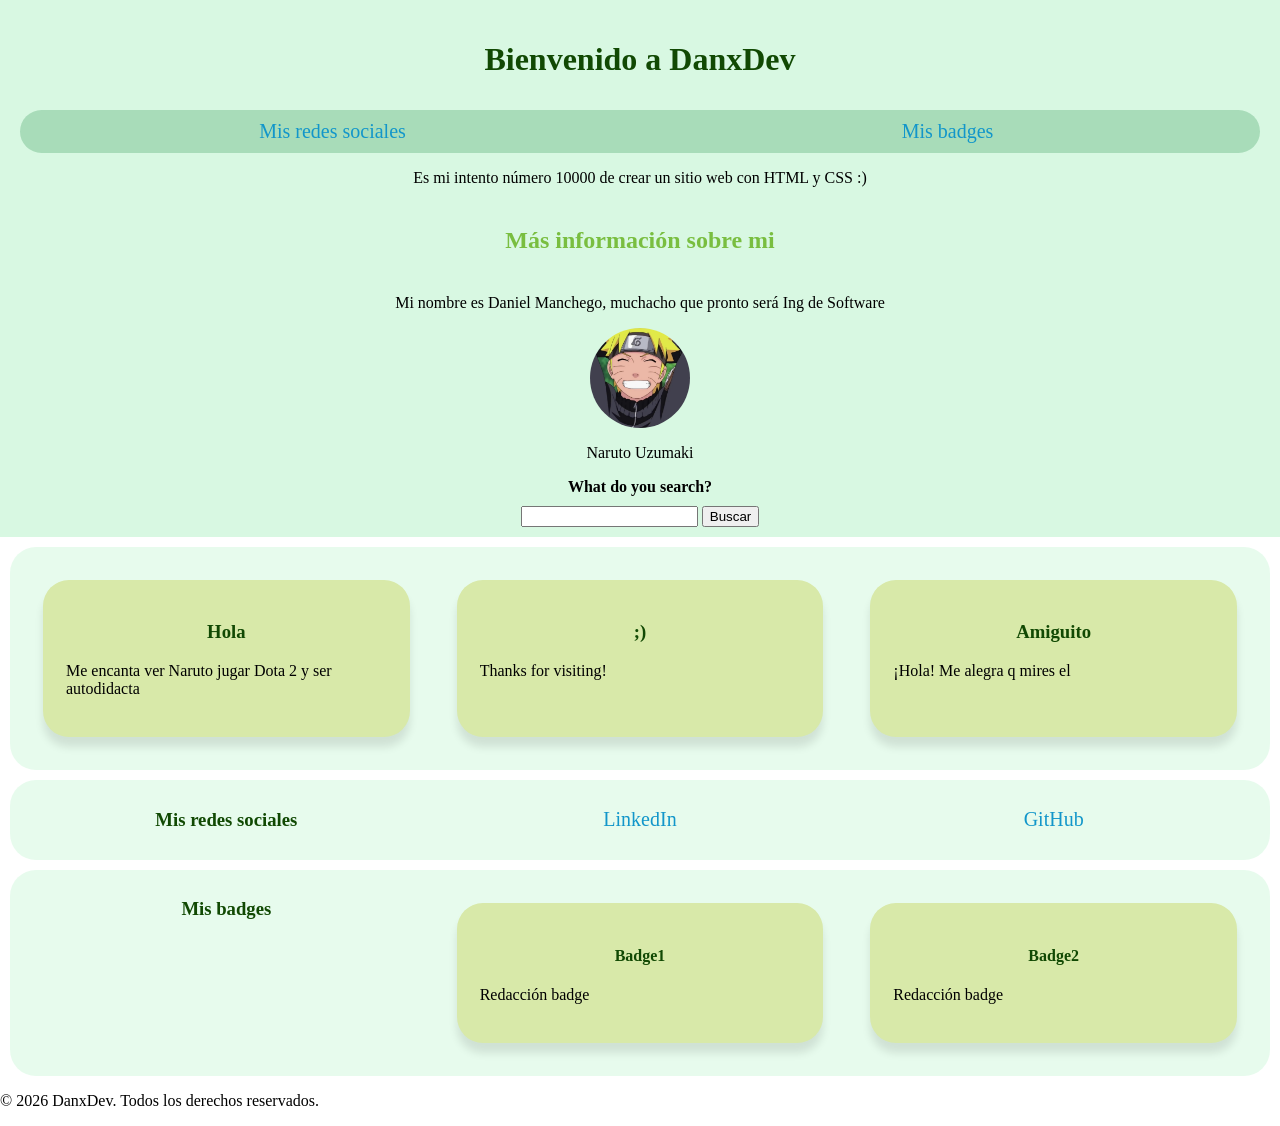
<file: index.html>
<!DOCTYPE html>
<html lang="es">

<head>
    <meta charset="UTF-8">
    <link rel="stylesheet" href="styles.css">
    <meta name="viewport" content="width=device-width, initial-scale=1.0">
    <title>DanxDev</title>
    
    <script type="module" src="script.js"></script>
</head>

<body>
    <header>
        <h1>Bienvenido a DanxDev</h1>
        <div>
                <a href="redessociales.html" target="_self"  rel="noopener noreferrer">Mis redes sociales</a>
                <a href="https://www.linkedin.com/in/daniel-manchego/" target="_blank" rel="noopener noreferrer">Mis badges</a>
        </div>

        <p>Es mi intento número 10000 de crear un sitio web con HTML y CSS :)</p>

        

        <h2>Más información sobre mi</h2>
        <p>Mi nombre es Daniel Manchego, muchacho que pronto será Ing de Software</p>

        <main>
            <img src="naruto.jpg" alt="Logo del sitio web" width="100" height="100">
            <p>Naruto Uzumaki</p>
        </main>

        <form role="search">
            <label for="search">What do you search?</label>
            <input type="search" id="name" name="search">
            <button type="submit">Buscar</button>
        </form>
    </header>

    <div class="tarjetas">
        <article>
            <h3>Hola</h3>
            <p>Me encanta ver Naruto jugar Dota 2 y ser autodidacta</p>
        </article>
        <article>
            <h3>;)</h3>
            <p>Thanks for visiting!</p>
        </article>

        <article>
            <h3>Amiguito</h3>
            <p>¡Hola! Me alegra q mires el</p>
        </article>
    </div>

    <div class="redes-sociales">
        <h3>Mis redes sociales</h3>
        <a href="https://www.linkedin.com/in/daniel-manchego/" target="_blank" rel="noopener noreferrer">LinkedIn</a>
        <a href="https://github.com/DalioxD77" target="_blank" rel="noopener noreferrer">GitHub</a>
    </div>

    <div class="badges">
        
        <h3>Mis badges</h3>
        
        <article class="badge">
            <h4>Badge1</h4>
            <p>Redacción badge</p>
        </article>
        <article class="badge">
            <h4>Badge2</h4>
            <p>Redacción badge</p>
        </article>
    </div>

    <footer>
        <p>&copy; 2026 DanxDev. Todos los derechos reservados.</p>
    </footer>
</body>
</html>
</file>
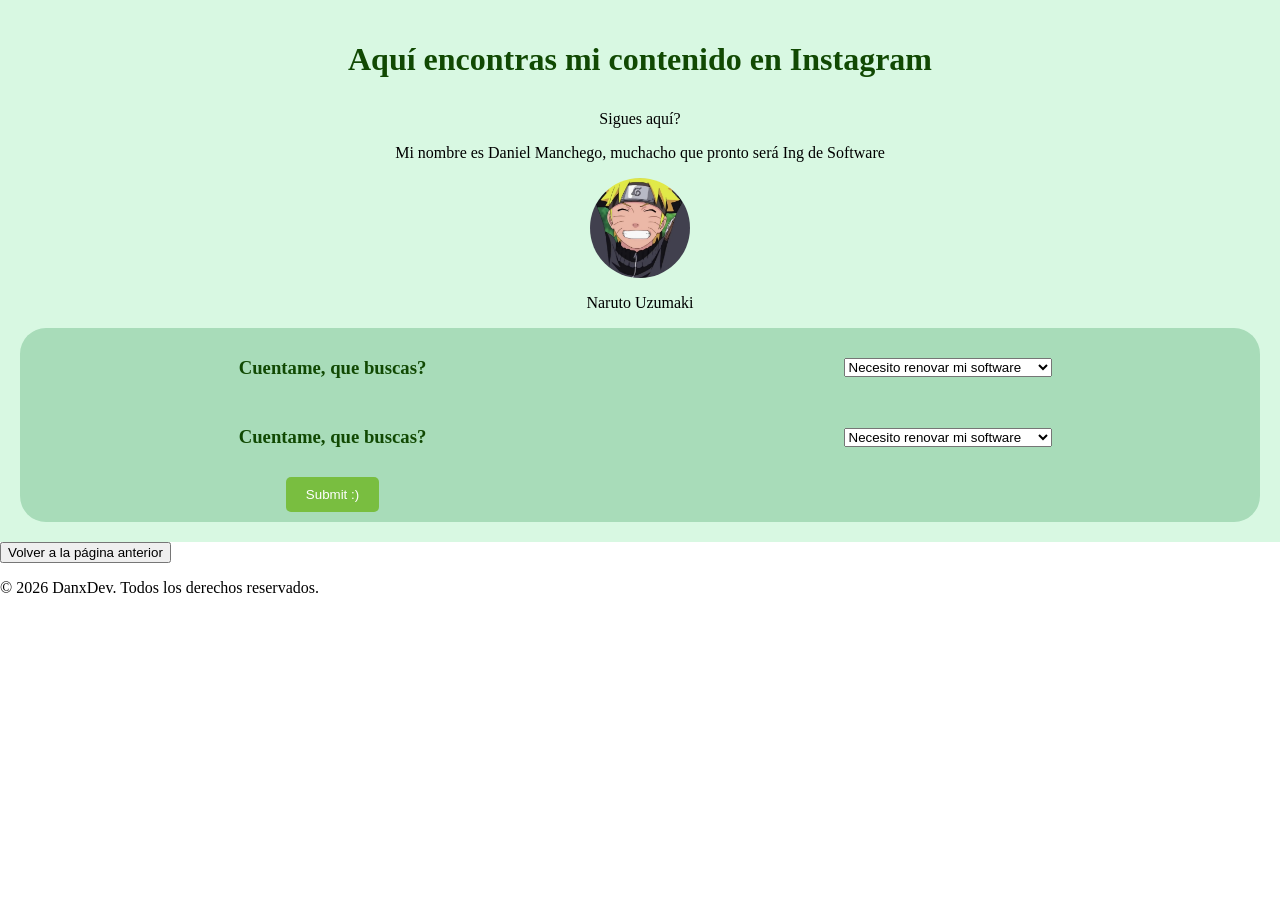
<file: instagram_dan.html>
<!DOCTYPE html>
<html lang="es">

<head>
    <meta charset="UTF-8">
    <link rel="stylesheet" href="styles.css">
    <meta name="viewport" content="width=device-width, initial-scale=1.0">
    <title>DanxDev</title>
    <script type="module" src="script.js"></script>
</head>
    <body>

    <header class="instagram_header">
        <h1>Aquí encontras mi contenido en Instagram</h1>
       
        <p>Sigues aquí?</p>

        <p>Mi nombre es Daniel Manchego, muchacho que pronto será Ing de Software</p>

        <main>
            <img src="naruto.jpg" alt="Logo del sitio web" width="100" height="100">
            <p>Naruto Uzumaki</p>
        </main>
        <div class="bloque_preguntas">

            <h3>Cuentame, que buscas?</h3>
            <select name="opciones" id="opciones">
                <option value="opcion1">Necesito renovar mi software</option>
                <option value="opcion2">Implementa IA a mi negocio</option>
                <option value="opcion3">Busco un software a mi medida</option>
            </select>
            <h3>Cuentame, que buscas?</h3>
            <select name="opciones" id="opciones">
                <option value="opcion1">Necesito renovar mi software</option>
                <option value="opcion2">Implementa IA a mi negocio</option>
                <option value="opcion3">Busco un software a mi medida</option>
            </select>
            <button class="button-interactivo" id="super_boton">Submit :)</button>
        </div>
        
    </header>


    <main>
        <button onclick="window.location.href='redessociales.html'">Volver a la página anterior</button>
    </main>

    <footer>
            <p>&copy; 2026 DanxDev. Todos los derechos reservados.</p>
        </footer>
    </body>
    
    </html>
</file>
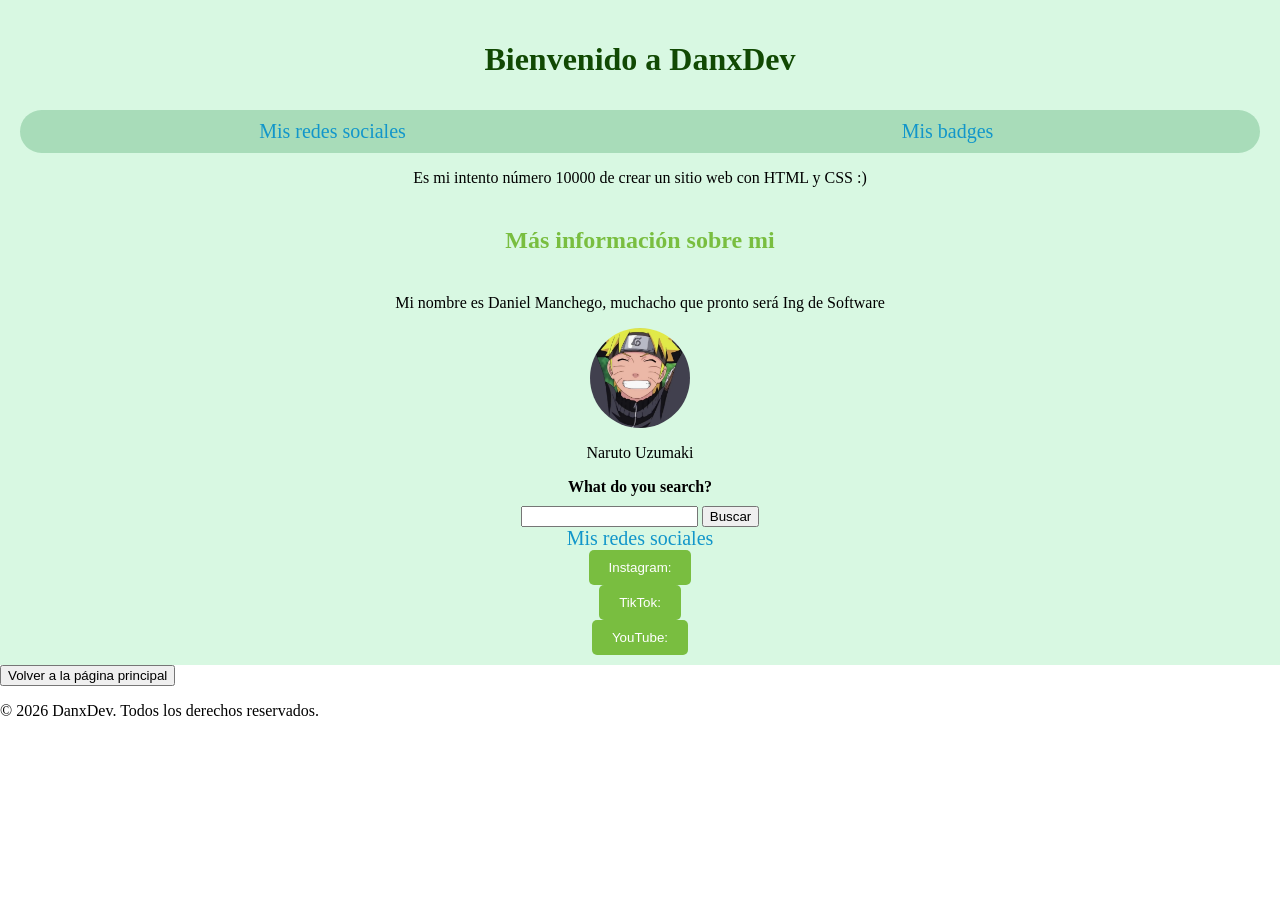
<file: redessociales.html>
<!DOCTYPE html>
<html lang="es">

<head>
    <meta charset="UTF-8">
    <link rel="stylesheet" href="styles.css">
    <meta name="viewport" content="width=device-width, initial-scale=1.0">
    <title>DanxDev</title>
    <script type="module" src="script.js"></script>
</head>
    <body>
    <header>
        <h1>Bienvenido a DanxDev</h1>
        <div>
                <a href="redessociales.html" target="_blank" rel="noopener noreferrer">Mis redes sociales</a>
                <a href="https://www.linkedin.com/in/daniel-manchego/" target="_blank" rel="noopener noreferrer">Mis badges</a>
        </div>

        <p>Es mi intento número 10000 de crear un sitio web con HTML y CSS :)</p>

        

        <h2>Más información sobre mi</h2>
        <p>Mi nombre es Daniel Manchego, muchacho que pronto será Ing de Software</p>

        <main>
            <img src="naruto.jpg" alt="Logo del sitio web" width="100" height="100">
            <p>Naruto Uzumaki</p>
        </main>

        <form role="search">
            <label for="search">What do you search?</label>
            <input type="search" id="name" name="search">
            <button type="submit">Buscar</button>
        </form>
            <a href="instagram_dan.html" target="_blank" rel="noopener noreferrer">Mis redes sociales</a>
          <button class="button-interactivo" id="super_boton">Instagram:</button>
          <button class="button-interactivo" id="super_boton">TikTok:</button>
          <button class="button-interactivo" id="super_boton">YouTube:</button>
          

    </header>

    <main>

        <button onclick="window.location.href='index.html'">Volver a la página principal</button>

    </main>
    <footer>
            <p>&copy; 2026 DanxDev. Todos los derechos reservados.</p>
        </footer>
    </body>
    
    </html>
</file>
<file: styles.css>
body{
    font-family: "Times New Roman", serif;
    margin: 0;
}
article{
    margin: 23px;
    padding: 23px;
    background-color: #d8e9a9;
    border-radius: 26px;
    box-shadow: 0 10px 8px rgba(0, 0, 0, 0.1);
}
img{
    border-radius: 50%;
    margin-bottom: 10px;
    display: block;
    margin-left: auto;
    margin-right: auto;
}
main > p{
    text-align: center;
}
label{
    display: block;
    margin-bottom: 10px;
    font-weight: bold;
}
header{
    background-color: #d8f8e2;
    padding: 10px;
    text-align: center;
}
header>h1{
    color: #114903;
    margin-left: auto;
    margin-right: auto;
    padding: 10px;
    
}
header>div{
    display: grid;
    gap: 10px;
    grid-template-columns: 1fr 1fr;
    justify-items: center;
    align-items: center;
    background-color: lch(83.29% 25.37 152.82);
}
h2{
    color: #79be40;
    padding: 20px;
}

body > div {
    display: grid;
    grid-template-columns: 1fr 1fr 1fr;
    gap: 1px;
}
@media screen and (max-width: 550px) {
    body > div {
        grid-template-columns: 1fr;
    }
    
}

a{
    color: #1296ca;
    text-decoration: none;
    transition: color 0.5s ease;
    font-size: 20px;

}
a:hover{
    color: #79be40; 
    text-decoration: underline;
}
div{
    margin: 10px;
    padding: 10px;
    background-color: #d8f8e29a;
    border-radius: 26px;
}
div > p{
    text-align: center;
    font-weight: bold;
}
h3{
    text-align: center;
    color: #114903;
}

h4{
    text-align: center;
    color: #114903;
}
.badges-block{
    align-items: center;
    display: grid;
    grid-template-columns: 1fr 1fr;
    gap: 1px;
    text-align: center;
}
.redes-sociales{
    display: grid;
    grid-template-columns: 1fr 1fr 1fr;
    gap: px;
    text-align: center;
    align-items: center;
}
#super_boton{
    display: block;
    margin-left: auto;
    margin-right: auto;
    padding: 10px 20px;
    background-color: #79be40;
    color: white;
    border: none;
    border-radius: 5px;
    cursor: pointer;
}
.button-interactivo{
    &.is-active {
        background-color: #66db06;
        display: block;
        margin-left: auto;
        margin-right: auto;
        padding: 10px 20px;
        background-color: #66db06;
        color: white;
        border: none;
        border-radius: 5px;
        cursor: pointer;
    }
}

.bloque_preguntas{
    .bloque-preguntas {
    display: flex;
    flex-direction: column; 
    gap: 27px;           
}
}
</file>
